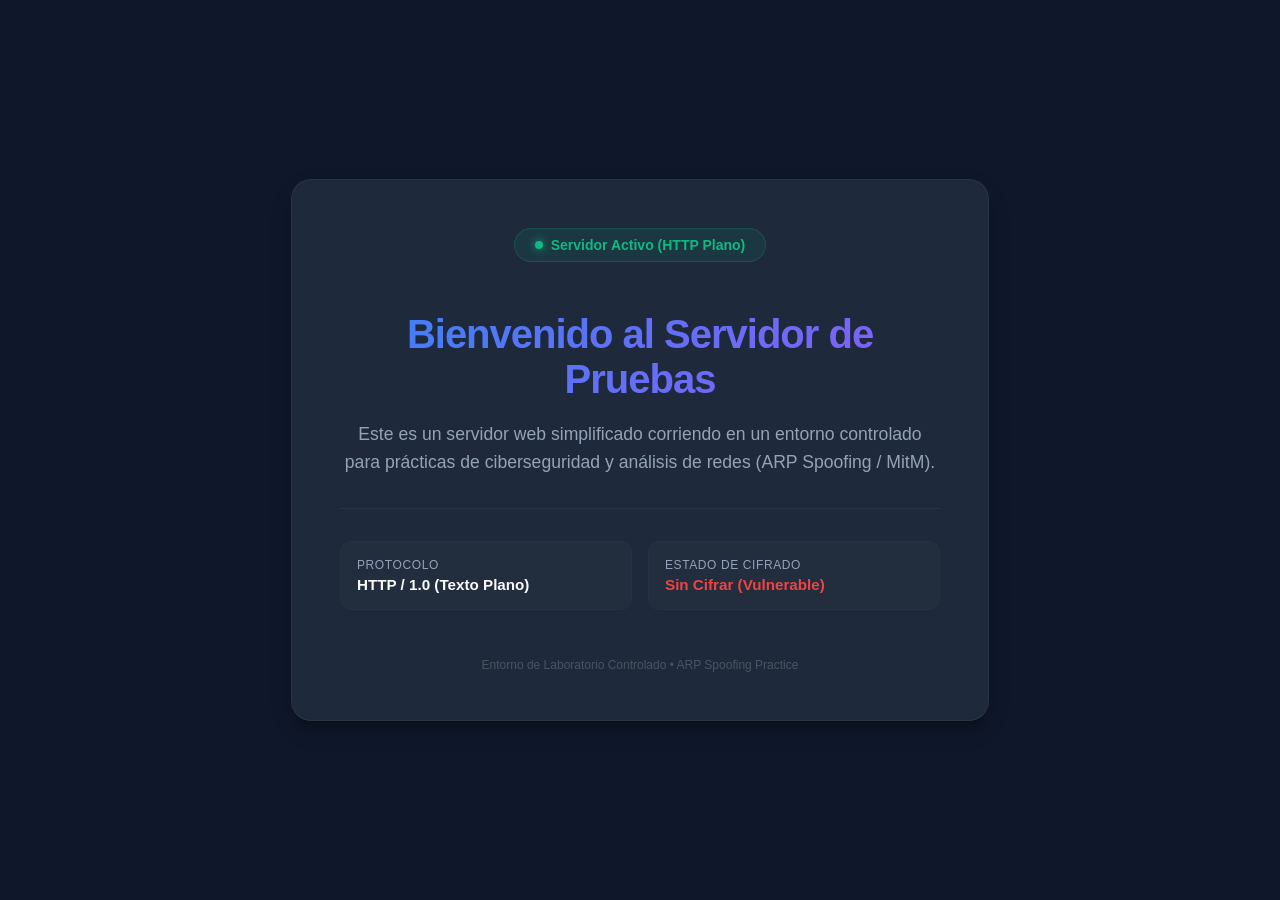
<file: equipo_servidor/index.html>
<!DOCTYPE html>
<html lang="es">
<head>
    <meta charset="UTF-8">
    <meta name="viewport" content="width=device-width, initial-scale=1.0">
    <title>Servidor de Pruebas - HTTP Seguro</title>
    <style>
        :root {
            --bg-color: #0f172a;
            --card-bg: #1e293b;
            --text-color: #f8fafc;
            --accent-color: #3b82f6;
            --accent-gradient: linear-gradient(135deg, #3b82f6 0%, #8b5cf6 100%);
            --muted-text: #94a3b8;
            --success-color: #10b981;
        }

        body {
            font-family: 'Segoe UI', -apple-system, BlinkMacSystemFont, Roboto, Helvetica, Arial, sans-serif;
            background-color: var(--bg-color);
            color: var(--text-color);
            margin: 0;
            padding: 0;
            display: flex;
            justify-content: center;
            align-items: center;
            min-height: 100vh;
            overflow: hidden;
        }

        .container {
            text-align: center;
            padding: 3rem;
            background-color: var(--card-bg);
            border-radius: 20px;
            box-shadow: 0 10px 25px -5px rgba(0, 0, 0, 0.3), 0 8px 10px -6px rgba(0, 0, 0, 0.3);
            border: 1px solid rgba(255, 255, 255, 0.05);
            max-width: 600px;
            width: 90%;
            position: relative;
            backdrop-filter: blur(10px);
            transition: transform 0.3s ease, box-shadow 0.3s ease;
        }

        .container:hover {
            transform: translateY(-5px);
            box-shadow: 0 20px 35px -5px rgba(0, 0, 0, 0.4), 0 12px 15px -8px rgba(0, 0, 0, 0.4);
        }

        h1 {
            font-size: 2.5rem;
            margin-bottom: 1rem;
            background: var(--accent-gradient);
            -webkit-background-clip: text;
            -webkit-text-fill-color: transparent;
            font-weight: 800;
            letter-spacing: -0.025em;
        }

        p {
            color: var(--muted-text);
            font-size: 1.1rem;
            line-height: 1.6;
            margin-bottom: 2rem;
        }

        .status-badge {
            display: inline-flex;
            align-items: center;
            gap: 0.5rem;
            background-color: rgba(16, 185, 129, 0.1);
            color: var(--success-color);
            padding: 0.5rem 1.25rem;
            border-radius: 9999px;
            font-size: 0.875rem;
            font-weight: 600;
            border: 1px solid rgba(16, 185, 129, 0.2);
            margin-bottom: 1.5rem;
        }

        .status-dot {
            width: 8px;
            height: 8px;
            background-color: var(--success-color);
            border-radius: 50%;
            display: inline-block;
            box-shadow: 0 0 10px var(--success-color);
            animation: pulse 2s infinite;
        }

        @keyframes pulse {
            0% {
                transform: scale(0.95);
                box-shadow: 0 0 0 0 rgba(16, 185, 129, 0.7);
            }
            70% {
                transform: scale(1);
                box-shadow: 0 0 0 8px rgba(16, 185, 129, 0);
            }
            100% {
                transform: scale(0.95);
                box-shadow: 0 0 0 0 rgba(16, 185, 129, 0);
            }
        }

        .info-grid {
            display: grid;
            grid-template-columns: 1fr 1fr;
            gap: 1rem;
            text-align: left;
            margin-top: 2rem;
            border-top: 1px solid rgba(255, 255, 255, 0.05);
            padding-top: 2rem;
        }

        .info-card {
            background-color: rgba(255, 255, 255, 0.02);
            padding: 1rem;
            border-radius: 12px;
            border: 1px solid rgba(255, 255, 255, 0.02);
        }

        .info-label {
            font-size: 0.75rem;
            text-transform: uppercase;
            letter-spacing: 0.05em;
            color: var(--muted-text);
            margin-bottom: 0.25rem;
        }

        .info-value {
            font-weight: 600;
            font-size: 0.95rem;
        }

        .footer {
            margin-top: 3rem;
            font-size: 0.75rem;
            color: rgba(255, 255, 255, 0.2);
        }
    </style>
</head>
<body>
    <div class="container">
        <div class="status-badge">
            <span class="status-dot"></span>
            Servidor Activo (HTTP Plano)
        </div>
        <h1>Bienvenido al Servidor de Pruebas</h1>
        <p>Este es un servidor web simplificado corriendo en un entorno controlado para prácticas de ciberseguridad y análisis de redes (ARP Spoofing / MitM).</p>
        
        <div class="info-grid">
            <div class="info-card">
                <div class="info-label">Protocolo</div>
                <div class="info-value">HTTP / 1.0 (Texto Plano)</div>
            </div>
            <div class="info-card">
                <div class="info-label">Estado de Cifrado</div>
                <div class="info-value" style="color: #ef4444;">Sin Cifrar (Vulnerable)</div>
            </div>
        </div>

        <div class="footer">
            Entorno de Laboratorio Controlado • ARP Spoofing Practice
        </div>
    </div>
</body>
</html>
</file>
